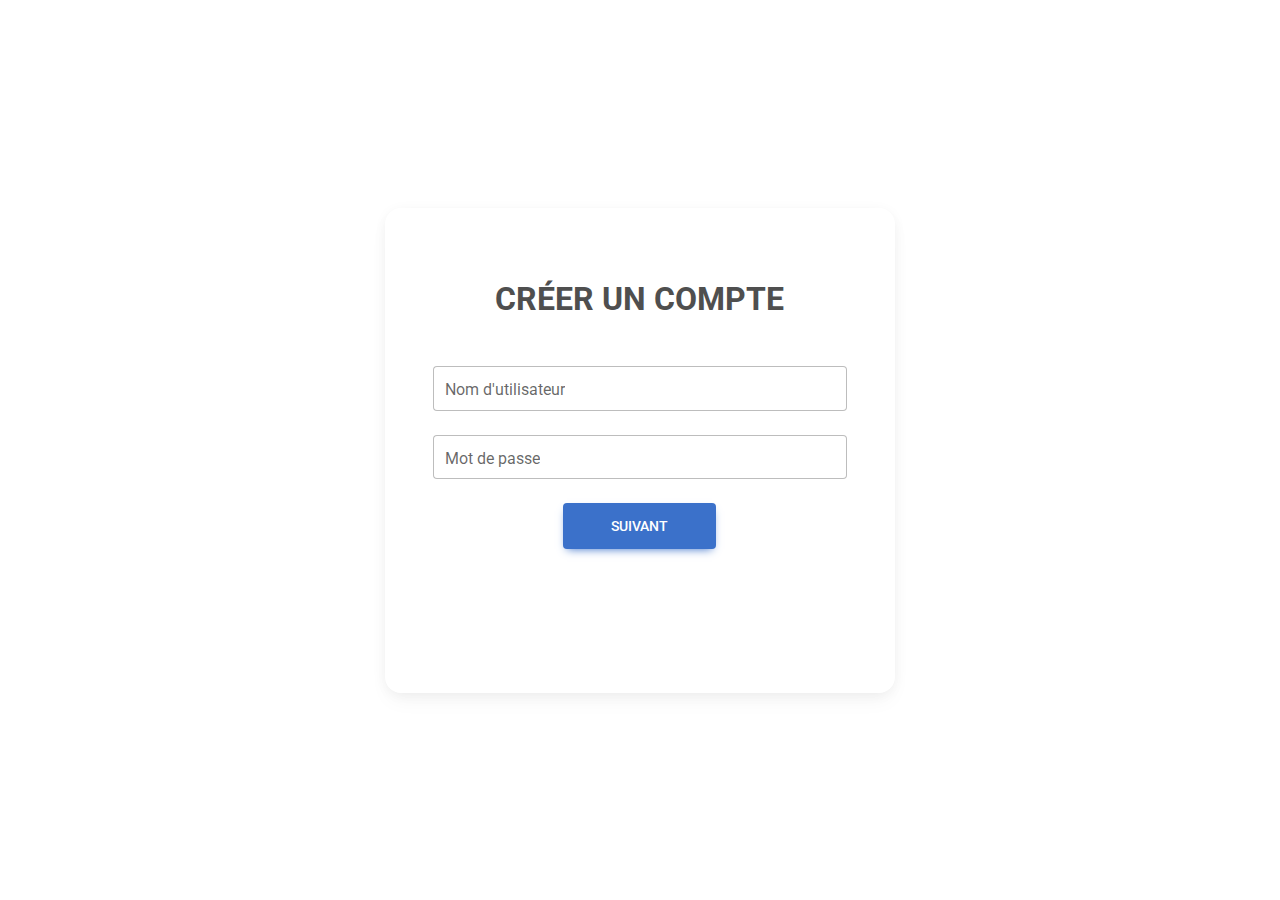
<file: creercompte.html>
<!DOCTYPE html>
<html lang="en">

<head>
  <meta charset="UTF-8" />
  <meta name="viewport" content="width=device-width, initial-scale=1, shrink-to-fit=no" />
  <meta http-equiv="x-ua-compatible" content="ie=edge" />
  <title>Création de compte - DeepF	olio</title>
  <!-- MDB icon -->
  <link rel="icon" href="img/favicon_io/android-chrome-512x512.png" type="image/x-icon" />
  <!-- Font Awesome -->
  <link rel="stylesheet" href="https://cdnjs.cloudflare.com/ajax/libs/font-awesome/6.0.0/css/all.min.css" />
  <!-- Google Fonts Roboto -->
  <link rel="stylesheet" href="https://fonts.googleapis.com/css2?family=Roboto:wght@300;400;500;700;900&display=swap" />
  <!-- MDB -->
  <link rel="stylesheet" href="css/mdb.min.css" />
  <link rel="stylesheet" href="css/creercompte.css" />
  <script src="js/creercompte.js"></script>
</head>
</head>

<body>
  <section class="vh-100 ">
    <div class="container-fluid py-5 h-100">
      <div class="row d-flex justify-content-center align-items-center h-100">
        <div class="col-12 col-md-8 col-lg-6 col-xl-5">
          <form id="formCreerCompte" action="accueil.html" class="needs-avalidation" novalidate>

          <div class="card tab" style="border-radius: 1rem;">
            <div class="card-body p-5 text-center">

              <div class="mb-md-5 mt-md-4 pb-5">

                <h2 class="fw-bold mb-2 text-uppercase">Créer un compte</h2>
                <p class="text-white-50 mb-5"></p>
                  <div class="form-outline mb-4">
                    <input type="text" id="typeNomUtilisateur" class="form-control form-control-lg" required/>
                    <label class="form-label" for="typeNomUtilisateur">Nom d'utilisateur</label>
                    <div class="invalid-feedback">Veuillez entrer un Nom d'utilisateur</div>
                  </div>
                  
                  <div class="form-outline mb-4">
                    <input type="password" id="typePasswordX" class="form-control form-control-lg" required />
                    <label class="form-label" for="typePasswordX">Mot de passe</label>
                    <div class="invalid-feedback">Veuillez entrer un Mot de passe</div>
                  </div>

                  <button id="suivant" class="btn btn-primary btn-lg px-5 ml-2" type="button">Suivant</button>
              </div>
            </div>
          </div>

          <div class="card tab " style="border-radius: 1rem;">
            <div class="card-body p-5 text-center hiddenCards">
              <!--
                prenom
                nom
                age
                ville
                iniversite
                mail
                -->
              <div class="mb-md-5 mt-md-4 pb-5 ">

                <h2 class="fw-bold mb-2 text-uppercase">Vos Information</h2>
                <p class="text-white-50 mb-5"></p>

                <div class="form-outline mb-4">
                  <input type="prenom" id="typePrenom" class="form-control form-control-lg"  />
                  <label class="form-label" for="typePrenom">Prenom</label>
                  <div class="invalid-feedback">Veuillez entrer un Prenom</div>
                </div>

                <div class="form-outline mb-4">
                  <input type="text" id="typeNom" class="form-control form-control-lg"  />
                  <label class="form-label" for="typeNom">Nom</label>
                  <div class="invalid-feedback">Veuillez entrer un Nom</div>
                </div>

                <div class="form-outline mb-4">
                  <input type="text" id="typeAge" class="form-control form-control-lg" />
                  <label class="form-label" for="typeAge">Age</label>
                </div>
                
                <div class="form-outline mb-4">
                  <input type="text" id="typeVille" class="form-control form-control-lg" />
                  <label class="form-label" for="typeVille">Ville</label>
                </div>
                
                <div class="form-outline mb-4">
                  <input type="email" id="typeMail" class="form-control form-control-lg" />
                  <label class="form-label" for="typeMail">Mail</label>
                </div>
                <button id="precedent" class="btn btn-secondary btn-lg px-5 mt-5" type="button">Précédent</button>
                <button class="btn btn-primary btn-lg px-5 ml-2" type="submit">Suivant</button>
              </div>
            </div>
          </div>
        </form>

        </div>
      </div>
    </div>
  </section>
    <!-- MDB -->
    <script type="text/javascript" src="js/mdbjs/mdb.min.js"></script>
    <!-- Custom scripts -->
    <script type="text/javascript" src="js/creercompte.js"></script>
</body>

</html>
</file>
<file: css/creercompte.css>
.tab {
    display: none;
}

.unselectable {
    -webkit-touch-callout: none;
    -webkit-user-select: none;
    -khtml-user-select: none;
    -moz-user-select: none;
    -ms-user-select: none;
    user-select: none;
}
</file>
